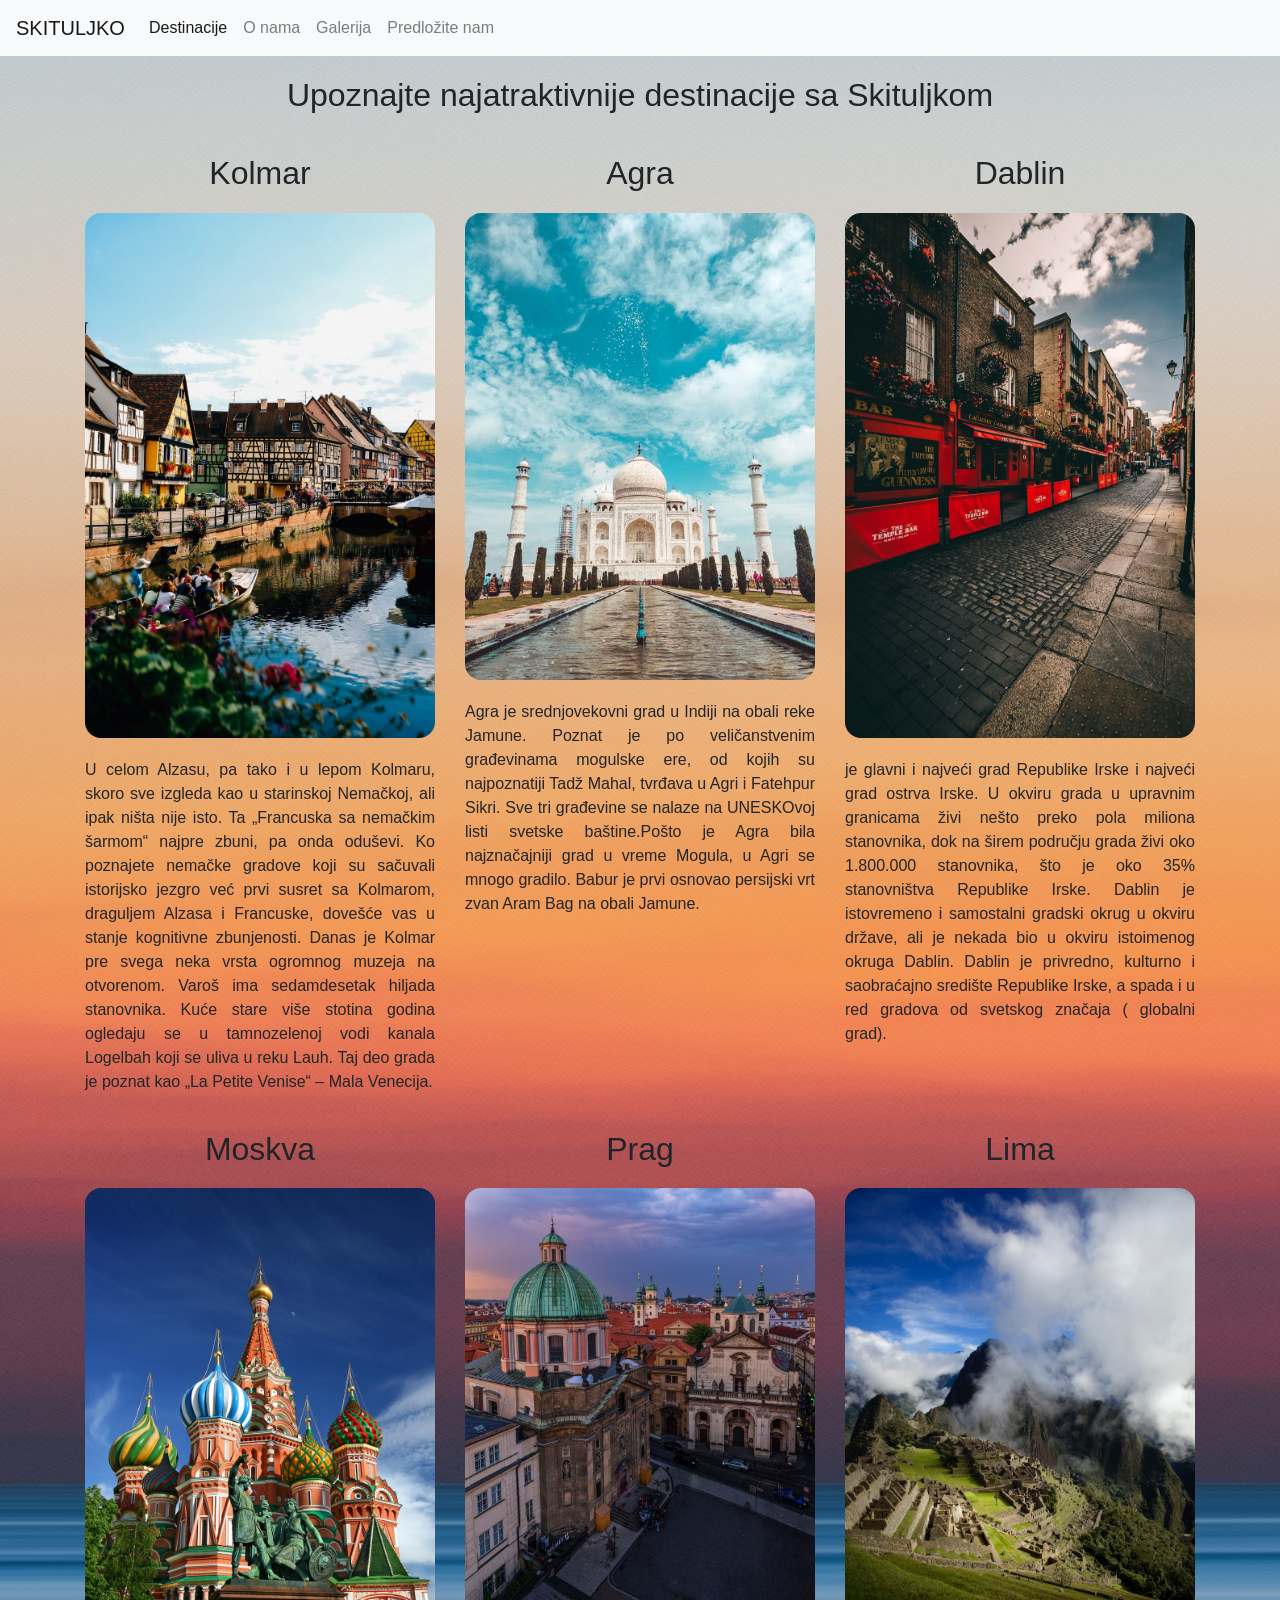
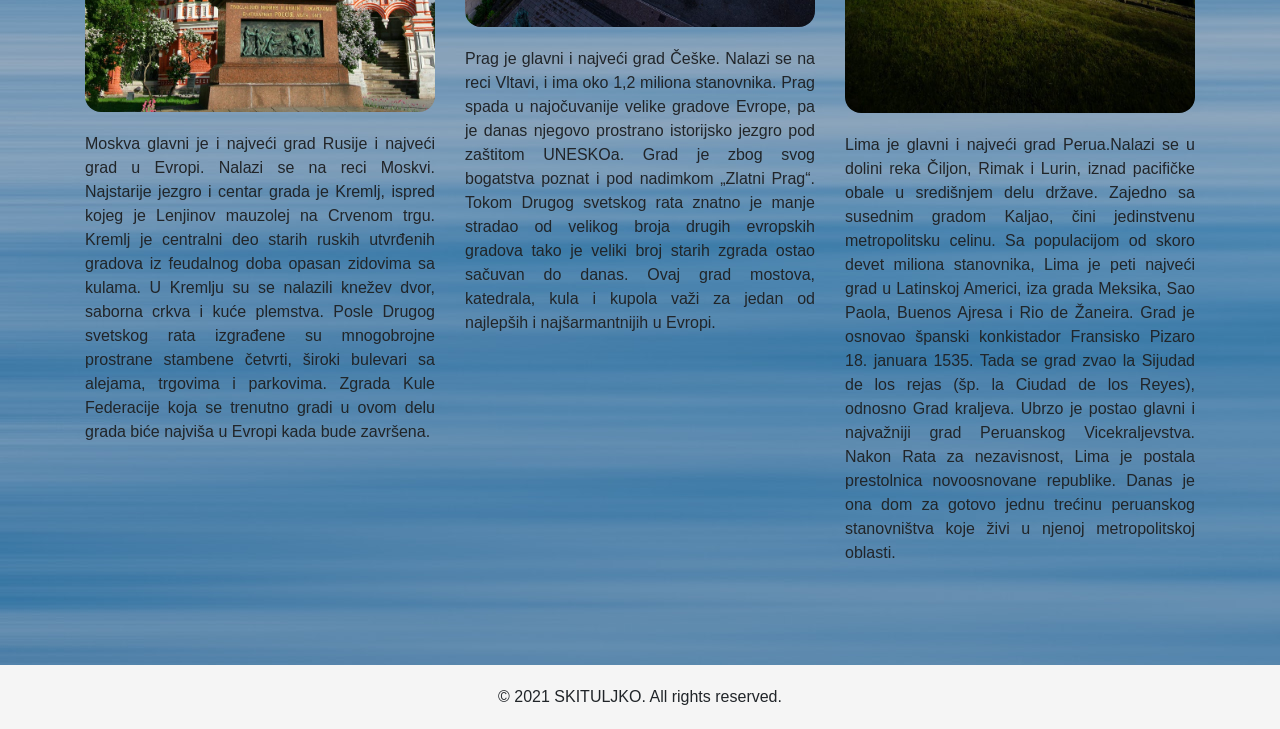
<file: index.html>
<!DOCTYPE html>
<html lang="en">

<head>
    <meta charset="utf-8">
    <meta name="viewport" content="width=device-width, initial-scale=1">
    <link rel="stylesheet" href="https://maxcdn.bootstrapcdn.com/bootstrap/4.0.0/css/bootstrap.min.css" integrity="sha384-Gn5384xqQ1aoWXA+058RXPxPg6fy4IWvTNh0E263XmFcJlSAwiGgFAW/dAiS6JXm" crossorigin="anonymous">
    <link rel="stylesheet" href="css/style.css">
    <link rel="manifest" href="manifest.json">
    <title>Skituljko</title>
</head>

<header>
    <nav class="navbar navbar-expand-lg navbar-light bg-light">
        <button class="navbar-toggler navbar-toggler-right" type="button" data-toggle="collapse" data-target="#navbarTogglerDemo02" aria-controls="navbarTogglerDemo02" aria-expanded="false" aria-label="Toggle navigation">
            <span class="navbar-toggler-icon"></span>
        </button>
        <a class="navbar-brand" href="#!">SKITULJKO</a>

        <div class="collapse navbar-collapse" id="navbarTogglerDemo02">
            <ul class="navbar-nav mr-auto mt-2 mt-md-0">
                <li class="nav-item active">
                    <a class="nav-link" href="index.html">Destinacije</a>
                </li>
                <li class="nav-item">
                    <a class="nav-link" href="about.html">O nama</a>
                </li>
                <li class="nav-item">
                    <a class="nav-link" href="gallery.html">Galerija</a>
                </li>
                <li class="nav-item">
                    <a class="nav-link" href="form.html">Predložite nam </a>
                </li>
            </ul>
        </div>
    </nav>
</header>

<body>

    <div class="container">

        <h2>Upoznajte najatraktivnije destinacije sa Skituljkom</h2>

        <div class="row">
            <div class="col">
                <h2>Kolmar</h2>
                <img src="img/Colmar.jpeg" class="img-fluid" alt="Kolmar">
                <p>
                    U celom Alzasu, pa tako i u lepom Kolmaru, skoro sve izgleda kao u starinskoj Nemačkoj, ali ipak ništa nije isto. Ta „Francuska sa nemačkim šarmom“ najpre zbuni, pa onda oduševi. 
                    Ko poznajete nemačke gradove koji su sačuvali istorijsko jezgro već prvi susret sa Kolmarom, draguljem Alzasa i Francuske, dovešće vas u stanje kognitivne zbunjenosti.
                    Danas je Kolmar pre svega neka vrsta ogromnog muzeja na otvorenom. Varoš ima sedamdesetak hiljada stanovnika. Kuće stare više stotina godina ogledaju se u tamnozelenoj vodi kanala Logelbah koji se uliva u reku Lauh.
                    Taj deo grada je poznat kao „La Petite Venise“ – Mala Venecija.            
                </p>
            </div>
            <div class="col">
                <h2>Agra</h2>
                <img src="img/Agraa.jpeg" class="img-fluid" alt="Agra">
                <p>
                    Agra je srednjovekovni grad u Indiji na obali reke Jamune. Poznat je po veličanstvenim građevinama mogulske ere, od kojih su najpoznatiji Tadž Mahal, tvrđava u Agri i Fatehpur Sikri. 
                    Sve tri građevine se nalaze na UNESKOvoj listi svetske baštine.Pošto je Agra bila najznačajniji grad u vreme Mogula, u Agri se mnogo gradilo. 
                    Babur je prvi osnovao persijski vrt zvan Aram Bag na obali Jamune.
                </p>
            </div>
            <div class="col">
                <h2>Dablin</h2>
                <img src="img/dublin.jpeg" class="img-fluid" alt="Dablin">
                <p>
                    je glavni i najveći grad Republike Irske i najveći grad ostrva Irske. U okviru grada u upravnim granicama živi nešto preko pola miliona stanovnika, 
                    dok na širem području grada živi oko 1.800.000 stanovnika, što je oko 35% stanovništva Republike Irske.
                     Dablin je istovremeno i samostalni gradski okrug u okviru države, ali je nekada bio u okviru istoimenog okruga Dablin.
                    Dablin je privredno, kulturno i saobraćajno središte Republike Irske, a spada i u red gradova od svetskog značaja ( globalni grad).   
                </p>
            </div>
        </div>
        <div class="row">
            <div class="col">
                <h2>Moskva</h2>
                <img src="img/moskva.jpeg" class="img-fluid" alt="Moskva">
                <p>
                    Moskva glavni je i najveći grad Rusije i najveći grad u Evropi. Nalazi se na reci Moskvi. Najstarije jezgro i centar grada je Kremlj, ispred kojeg je Lenjinov mauzolej na Crvenom trgu. Kremlj je centralni deo starih ruskih utvrđenih gradova iz feudalnog
                    doba opasan zidovima sa kulama. U Kremlju su se nalazili knežev dvor, saborna crkva i kuće plemstva. Posle Drugog svetskog rata izgrađene su mnogobrojne prostrane stambene četvrti, široki bulevari sa alejama, trgovima i parkovima.
                    Zgrada Kule Federacije koja se trenutno gradi u ovom delu grada biće najviša u Evropi kada bude završena.
                </p>
            </div>
            <div class="col">
                <h2>Prag</h2>
                <img src="img/prag.jpeg" class="img-fluid" alt="Prag">
                <p>
                    Prag je glavni i najveći grad Češke. Nalazi se na reci Vltavi, i ima oko 1,2 miliona stanovnika. Prag spada u najočuvanije velike gradove Evrope, pa je danas njegovo prostrano istorijsko jezgro pod zaštitom UNESKOa. 
                    Grad je zbog svog bogatstva poznat i pod nadimkom „Zlatni Prag“. Tokom Drugog svetskog rata znatno je manje stradao od velikog broja drugih evropskih gradova tako je veliki broj starih zgrada ostao sačuvan do danas.
                    Ovaj grad mostova, katedrala, kula i kupola važi za jedan od najlepših i najšarmantnijih u Evropi.    
                </p>
            </div>
            <div class="col">
                <h2>Lima</h2>
                <img src="img/lima.jpeg" class="img-fluid" alt="Lima">
                <p>
                    Lima je glavni i najveći grad Perua.Nalazi se u dolini reka Čiljon, Rimak i Lurin, iznad pacifičke obale u središnjem delu države.
                     Zajedno sa susednim gradom Kaljao, čini jedinstvenu metropolitsku celinu.
                    Sa populacijom od skoro devet miliona stanovnika, Lima je peti najveći grad u Latinskoj Americi, iza grada Meksika, Sao Paola, Buenos Ajresa i Rio de Žaneira.
                    Grad je osnovao španski konkistador Fransisko Pizaro 18. januara 1535. Tada se grad zvao la Sijudad de los rejas (šp. la Ciudad de los Reyes), odnosno Grad kraljeva. 
                    Ubrzo je postao glavni i najvažniji grad Peruanskog Vicekraljevstva.
                    Nakon Rata za nezavisnost, Lima je postala prestolnica novoosnovane republike. Danas je ona dom za gotovo jednu trećinu peruanskog stanovništva koje živi u njenoj metropolitskoj oblasti.
                </p>
            </div>
        </div>
    </div>


    <script src="https://code.jquery.com/jquery-3.2.1.slim.min.js" integrity="sha384-KJ3o2DKtIkvYIK3UENzmM7KCkRr/rE9/Qpg6aAZGJwFDMVNA/GpGFF93hXpG5KkN" crossorigin="anonymous"></script>
    <script src="https://cdnjs.cloudflare.com/ajax/libs/popper.js/1.12.9/umd/popper.min.js" integrity="sha384-ApNbgh9B+Y1QKtv3Rn7W3mgPxhU9K/ScQsAP7hUibX39j7fakFPskvXusvfa0b4Q" crossorigin="anonymous"></script>
    <script src="https://maxcdn.bootstrapcdn.com/bootstrap/4.0.0/js/bootstrap.min.js" integrity="sha384-JZR6Spejh4U02d8jOt6vLEHfe/JQGiRRSQQxSfFWpi1MquVdAyjUar5+76PVCmYl" crossorigin="anonymous"></script>
    <script src="script.js"></script>

</body>

<footer>
    © 2021 SKITULJKO. All rights reserved.
</footer>

</html>
</file>
<file: css/style.css>
html {
    font-family: Verdana, Arial, Helvetica, sans-serif;
}

body {
    background-image: url("../img/pozadin.jpg");
   
}


img {
    border-radius: 1em;
}

p {
    text-align: justify;
    margin-top: 20px;
}

h2 {
    margin: 20px;
    text-align: center;
}


button {
    margin-top: 50px;
    margin-bottom: 50px;
}

.svet {
    margin-top: 50px;
    text-align: center;
}

footer {
    background-color: whitesmoke;
    text-align: center;
    padding: 20px;
    margin-top:calc(5% + 20px);
}
</file>
